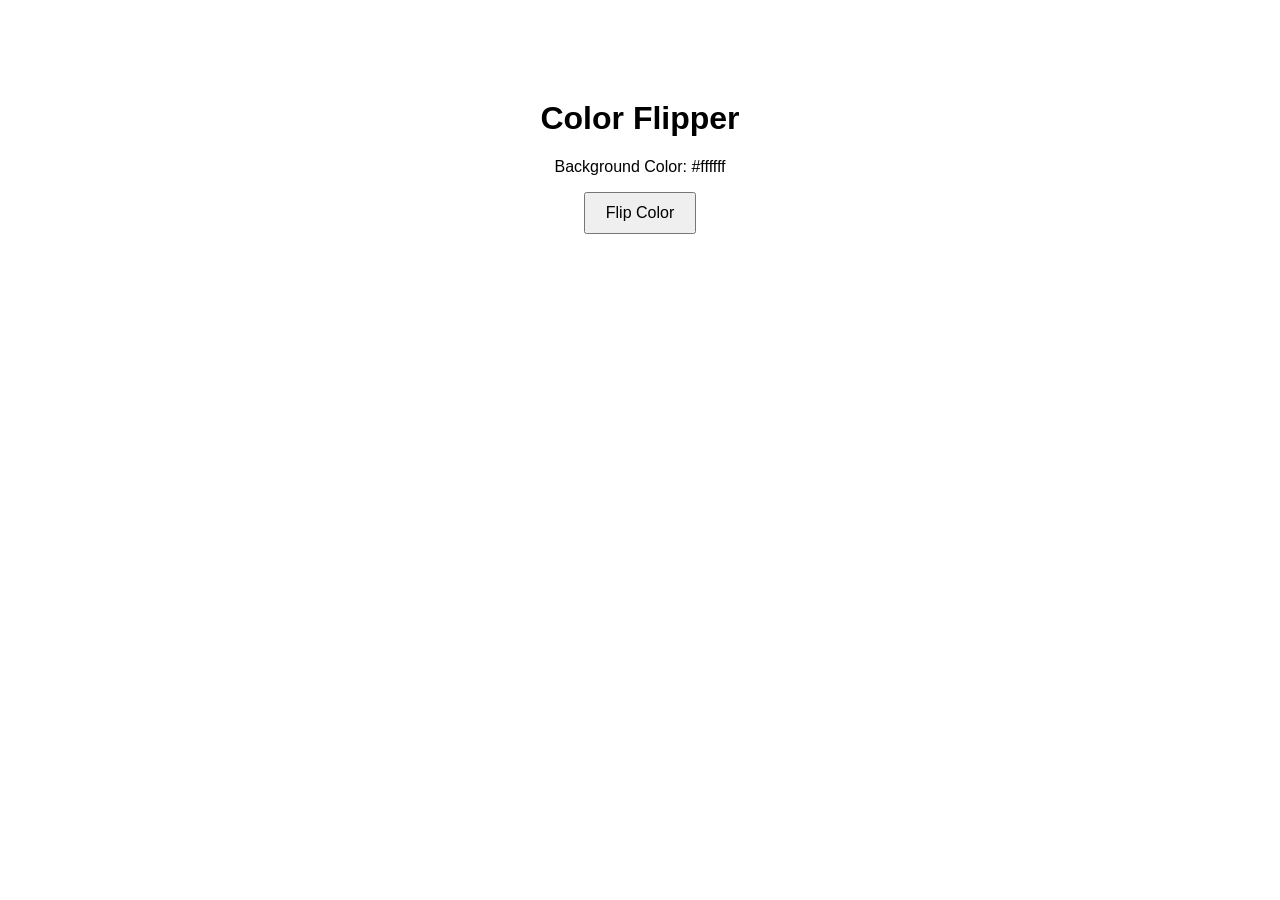
<file: Js_color_flipper/index.html>
<!DOCTYPE html>
<html lang="en">
<head>
  <meta charset="UTF-8" />
  <title>Color Flipper</title>
  <link rel="stylesheet" href="style.css" />
</head>
<body>
  <main>
    <h1>Color Flipper</h1>
    <p>Background Color: <span id="color">#ffffff</span></p>
    <button id="flipBtn">Flip Color</button>
  </main>

  <script src="script.js" defer></script>
</body>
</html>
</file>
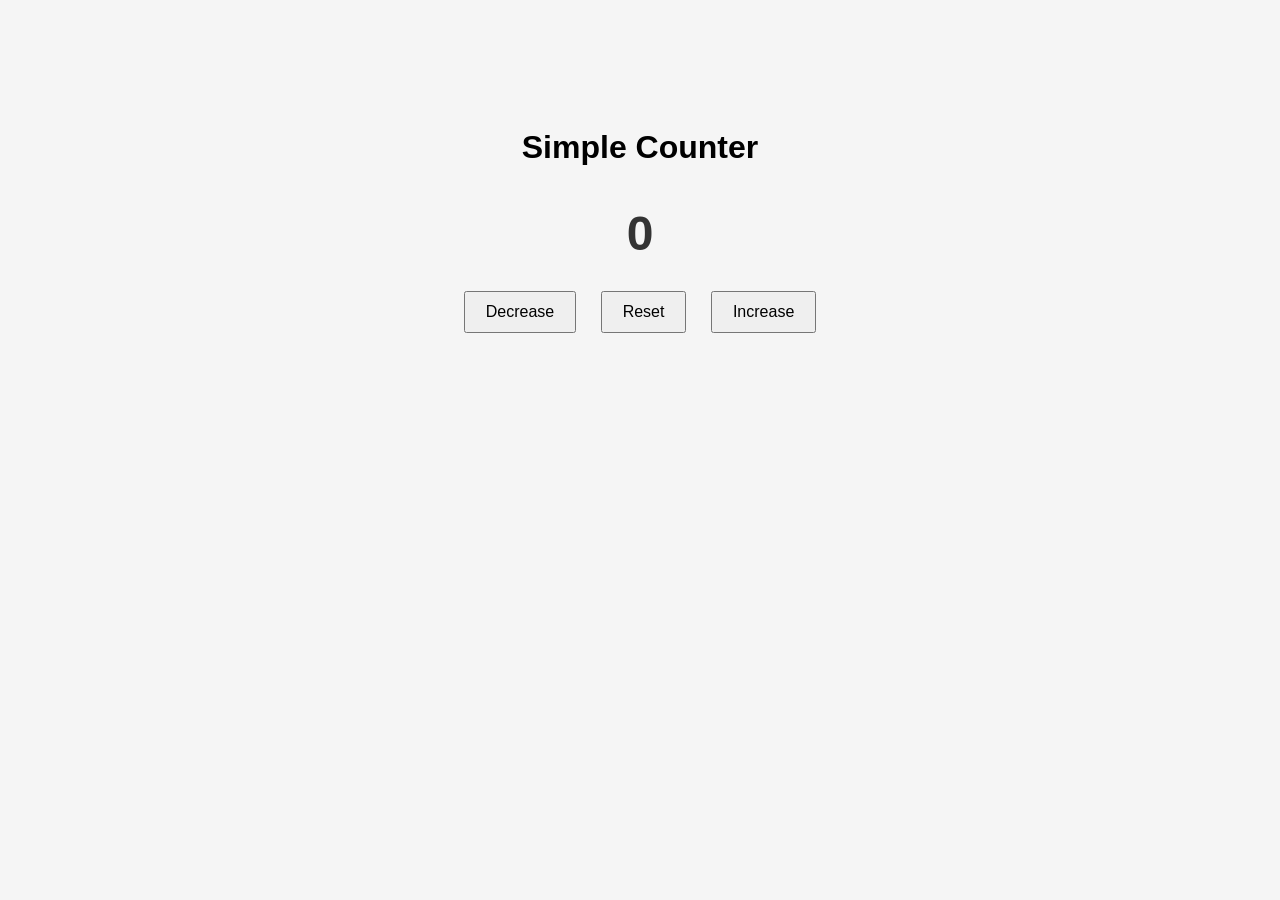
<file: Js_counter-app/index.html>
<!DOCTYPE html>
<html lang="en">
<head>
  <meta charset="UTF-8" />
  <title>Counter App</title>
  <link rel="stylesheet" href="style.css" />
</head>
<body>
  <main>
    <h1>Simple Counter</h1>
    <h2 id="count">0</h2>
    <div class="buttons">
      <button id="decrease">Decrease</button>
      <button id="reset">Reset</button>
      <button id="increase">Increase</button>
    </div>
  </main>

  <script src="script.js" defer></script>
</body>
</html>
</file>
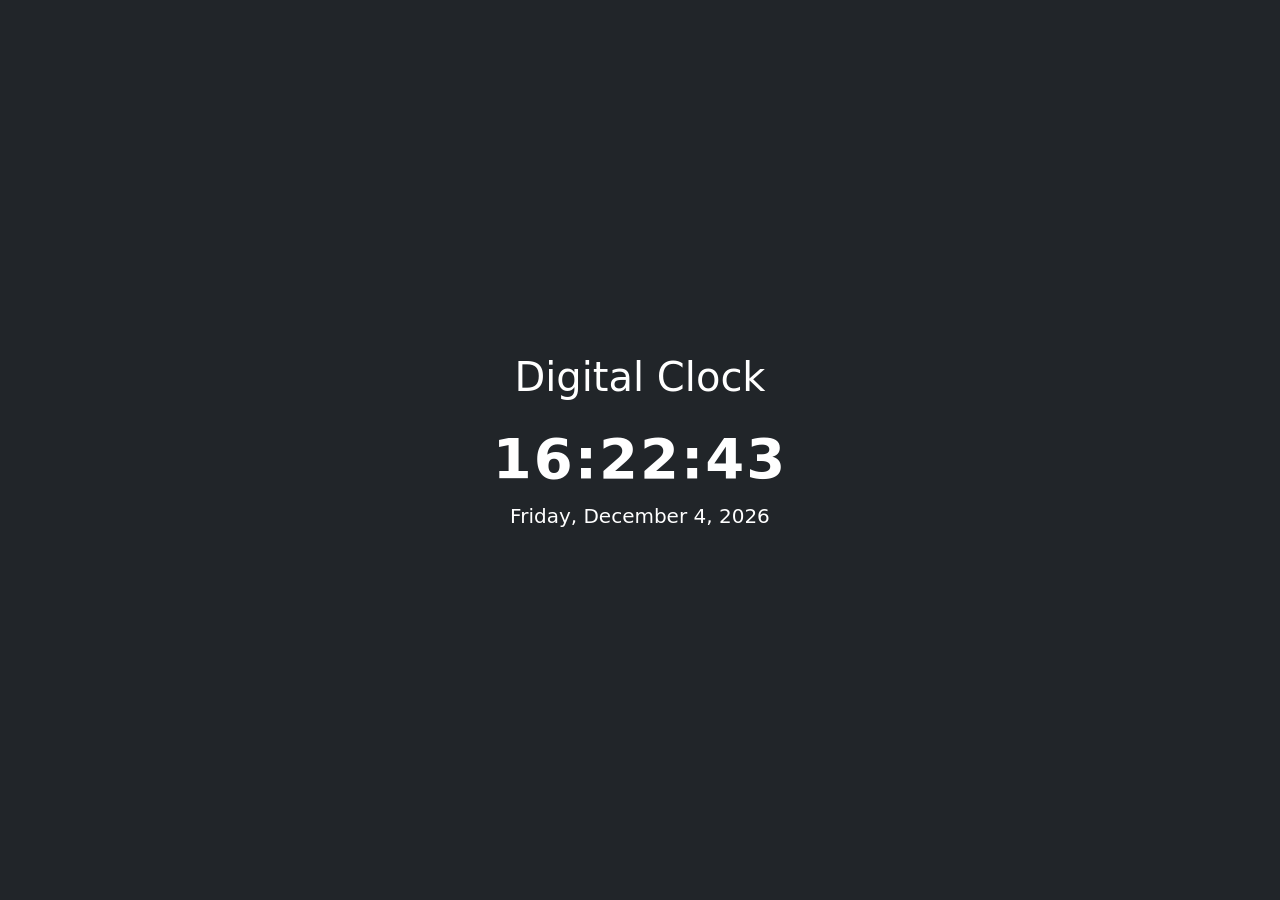
<file: Js_Digital_Clock/index.html>
<!DOCTYPE html>
<html lang="en">
<head>
  <meta charset="UTF-8" />
  <title>Digital Clock</title>
  <link
    href="https://cdn.jsdelivr.net/npm/bootstrap@5.3.3/dist/css/bootstrap.min.css"
    rel="stylesheet"
  />
  <link rel="stylesheet" href="style.css" />
</head>
<body class="bg-dark text-white d-flex justify-content-center align-items-center vh-100">
  <div class="text-center">
    <h1 class="mb-4">Digital Clock</h1>
    <h2 id="clock" class="display-4 fw-bold">00:00:00</h2>
    <p id="date" class="lead mt-2">Loading date...</p>
  </div>

  <script src="script.js" defer></script>
</body>
</html>
</file>
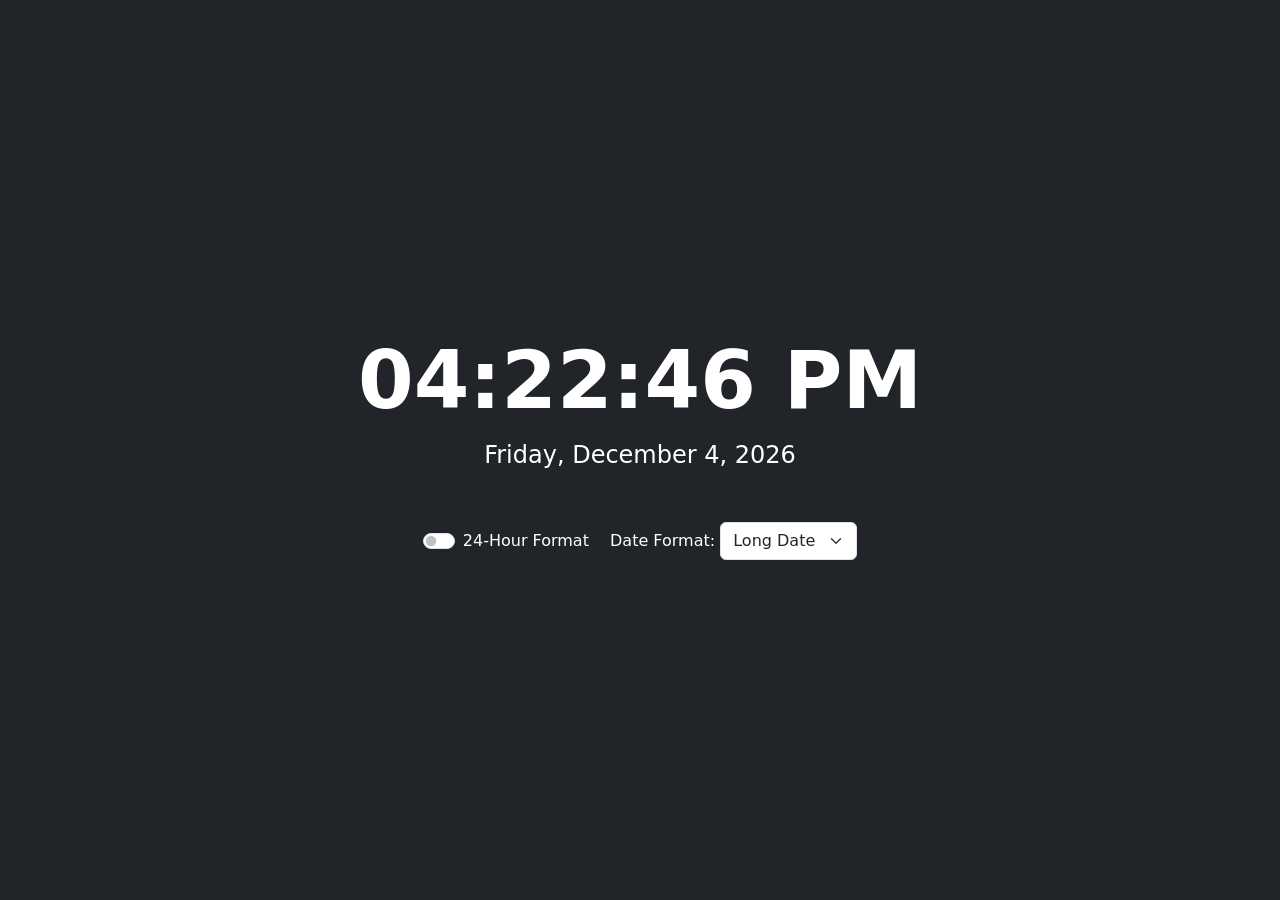
<file: Js_Digital_Clock_Advance/index.html>
<!DOCTYPE html>
<html lang="en">
<head>
  <meta charset="UTF-8" />
  <meta name="viewport" content="width=device-width, initial-scale=1.0"/>
  <title>Digital Clock</title>
  <link
    href="https://cdn.jsdelivr.net/npm/bootstrap@5.3.3/dist/css/bootstrap.min.css"
    rel="stylesheet"
  />
</head>
<body class="bg-dark text-white text-center d-flex flex-column justify-content-center align-items-center vh-100">

  <h1 id="clock" class="display-1 fw-bold">--:--:--</h1>
  <p id="date" class="fs-4">-- -- ----</p>

  <!-- Format Controls -->
  <div class="mt-4">
    <!-- Time format toggle -->
    <div class="form-check form-switch d-inline-block me-3">
      <input class="form-check-input" type="checkbox" id="timeFormatToggle" />
      <label class="form-check-label" for="timeFormatToggle">24-Hour Format</label>
    </div>

    <!-- Date format selector -->
    <label for="dateFormatSelect" class="form-label mt-3">Date Format:</label>
    <select class="form-select d-inline-block w-auto mb-2" id="dateFormatSelect">
      <option value="long" selected>Long Date</option>
      <option value="short">Short Date</option>
      <option value="minimal">Minimal</option>
      <option value="custom">Custom</option>
    </select>

    <!-- Custom format checkboxes -->
    <div id="customDateOptions" class="mt-2 d-none">
      <label class="form-check form-check-inline">
        <input class="form-check-input" type="checkbox" id="showDay" checked />
        Day
      </label>
      <label class="form-check form-check-inline">
        <input class="form-check-input" type="checkbox" id="showMonth" checked />
        Month
      </label>
      <label class="form-check form-check-inline">
        <input class="form-check-input" type="checkbox" id="showYear" checked />
        Year
      </label>
    </div>
  </div>

  <script src="script.js"></script>
</body>
</html>
</file>
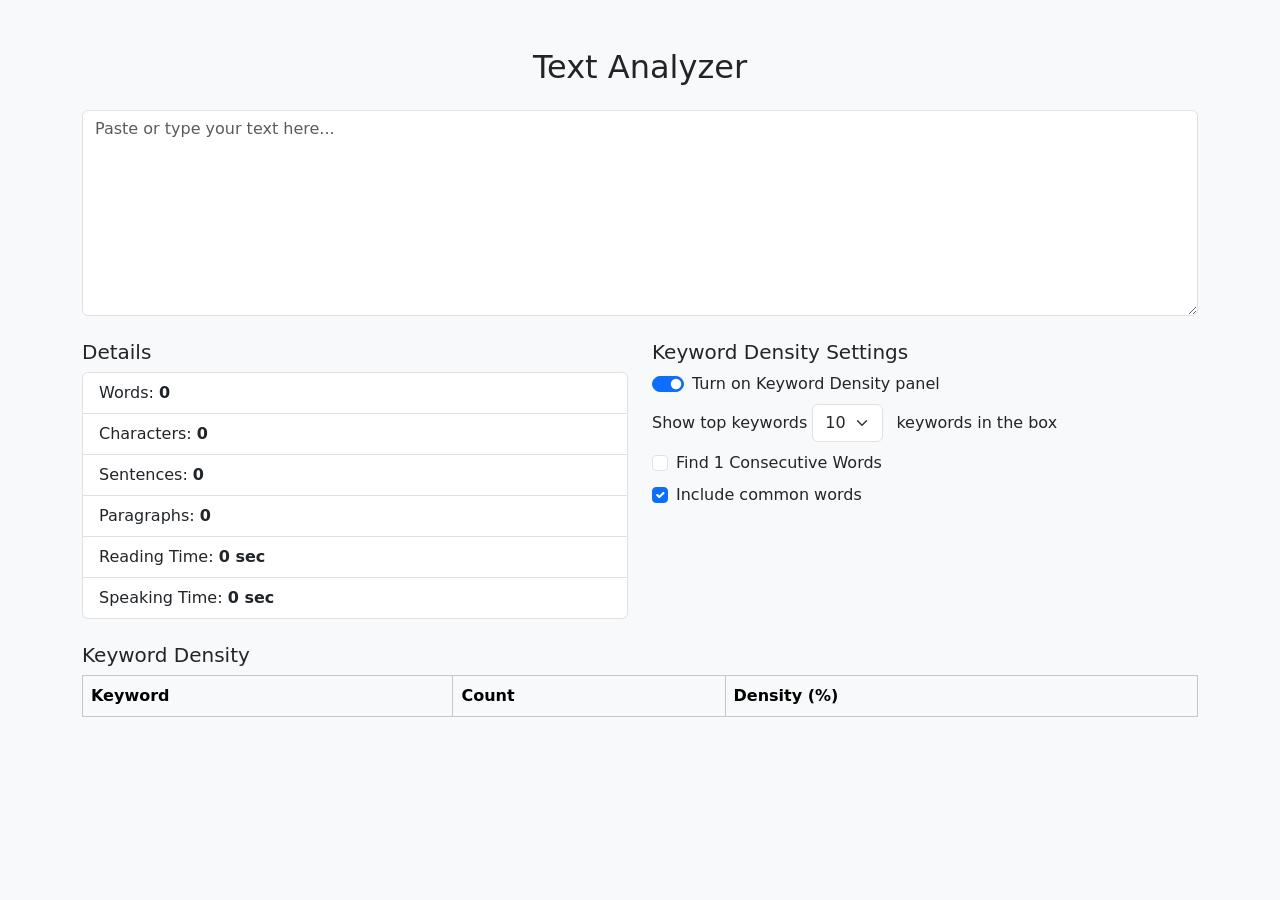
<file: Js_Live_Word_Counter/index.html>
<!DOCTYPE html>
<html lang="en">
<head>
  <meta charset="UTF-8" />
  <meta name="viewport" content="width=device-width, initial-scale=1.0"/>
  <title>Text Analyzer</title>
  <link href="https://cdn.jsdelivr.net/npm/bootstrap@5.3.2/dist/css/bootstrap.min.css" rel="stylesheet"/>
</head>
<body class="bg-light">
  <div class="container py-5">
    <h2 class="mb-4 text-center">Text Analyzer</h2>

    <div class="mb-4">
      <textarea id="textInput" class="form-control" rows="8" placeholder="Paste or type your text here..."></textarea>
    </div>

    <div class="row mb-4">
      <div class="col-md-6">
        <h5>Details</h5>
        <ul class="list-group">
          <li class="list-group-item">Words: <strong id="wordCount">0</strong></li>
          <li class="list-group-item">Characters: <strong id="charCount">0</strong></li>
          <li class="list-group-item">Sentences: <strong id="sentenceCount">0</strong></li>
          <li class="list-group-item">Paragraphs: <strong id="paragraphCount">0</strong></li>
          <li class="list-group-item">Reading Time: <strong id="readTime">0 sec</strong></li>
          <li class="list-group-item">Speaking Time: <strong id="speakTime">0 sec</strong></li>
        </ul>
      </div>

      <div class="col-md-6">
        <h5>Keyword Density Settings</h5>
        <div class="form-check form-switch mb-2">
          <input class="form-check-input" type="checkbox" id="toggleDensity" checked>
          <label class="form-check-label" for="toggleDensity">Turn on Keyword Density panel</label>
        </div>

        <div class="mb-2">
          <label for="topN" class="form-label">Show top keywords</label>
          <select id="topN" class="form-select w-auto d-inline-block">
            <option value="5">5</option>
            <option value="10" selected>10</option>
            <option value="20">20</option>
            <option value="30">30</option>
          </select>
          <span class="ms-2">keywords in the box</span>
        </div>

        <div class="form-check mb-2">
          <input class="form-check-input" type="checkbox" id="countBigrams">
          <label class="form-check-label" for="countBigrams">Find 1 Consecutive Words</label>
        </div>

        <div class="form-check mb-2">
          <input class="form-check-input" type="checkbox" id="includeCommon" checked>
          <label class="form-check-label" for="includeCommon">Include common words</label>
        </div>
      </div>
    </div>

    <div class="keyword-table table-responsive">
      <h5>Keyword Density</h5>
      <table class="table table-bordered" id="keywordTable">
        <thead class="table-light">
          <tr>
            <th>Keyword</th>
            <th>Count</th>
            <th>Density (%)</th>
          </tr>
        </thead>
        <tbody></tbody>
      </table>
    </div>
  </div>

  <script src="script.js"></script>
</body>
</html>
</file>
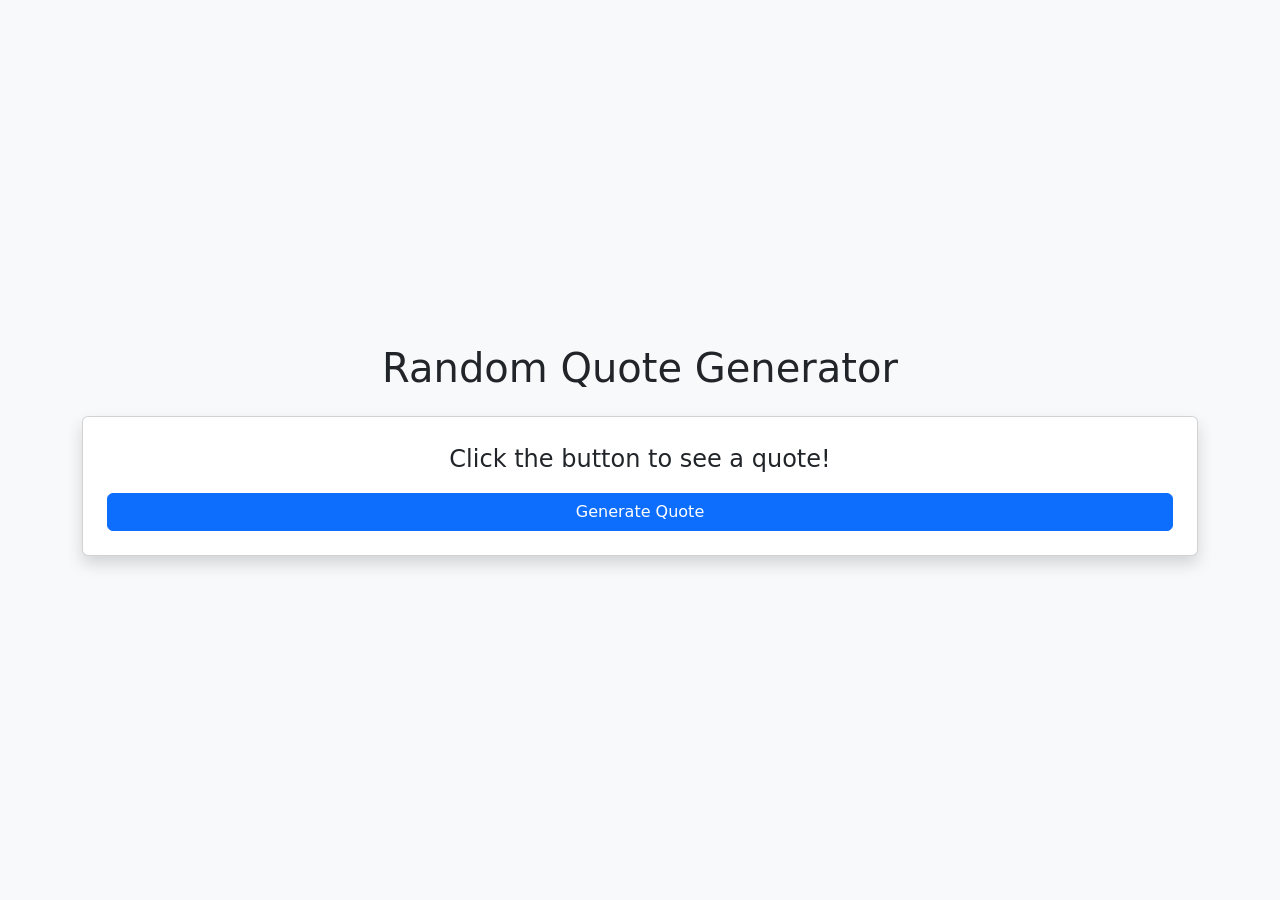
<file: Js_Random Quote Generator/index.html>
<!DOCTYPE html>
<html lang="en">
<head>
  <meta charset="UTF-8" />
  <meta name="viewport" content="width=device-width, initial-scale=1.0"/>
  <title>Random Quote Generator</title>
  <link href="https://cdn.jsdelivr.net/npm/bootstrap@5.3.3/dist/css/bootstrap.min.css" rel="stylesheet" />
</head>
<body class="bg-light d-flex flex-column justify-content-center align-items-center vh-100 text-center">

  <div class="container">
    <h1 class="mb-4">Random Quote Generator</h1>
    <div class="card shadow p-4">
      <p id="quote" class="fs-4 mb-3">Click the button to see a quote!</p>
      <button id="generateBtn" class="btn btn-primary">Generate Quote</button>
    </div>
  </div>

  <script src="script.js"></script>
</body>
</html>
</file>
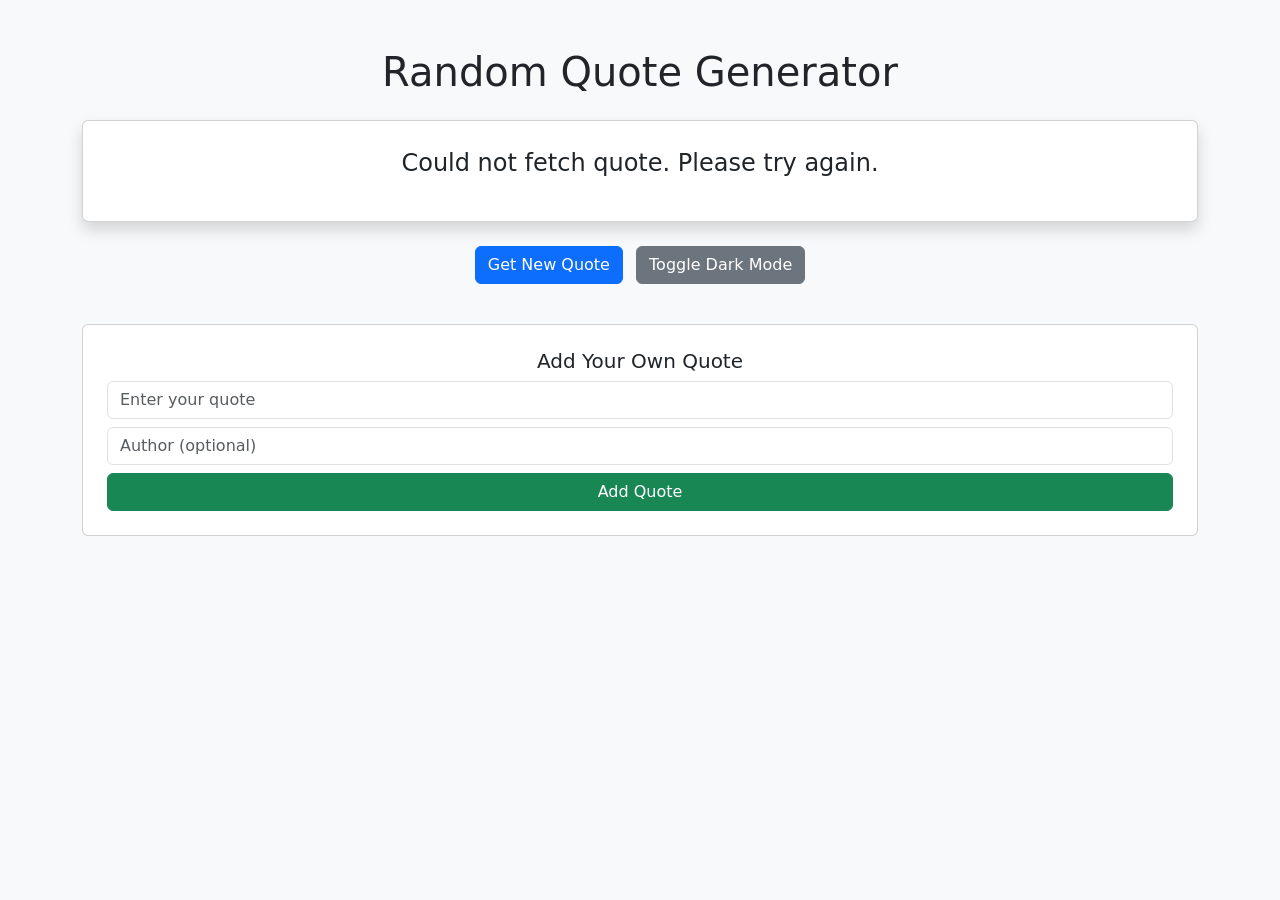
<file: Js_Random_Quote_Generator_API/index.html>
<!DOCTYPE html>
<html lang="en">
<head>
  <meta charset="UTF-8" />
  <meta name="viewport" content="width=device-width, initial-scale=1.0"/>
  <title>Random Quote Generator</title>
  <link href="https://cdn.jsdelivr.net/npm/bootstrap@5.3.3/dist/css/bootstrap.min.css" rel="stylesheet" />
  <link href="style.css" rel="stylesheet" />
</head>
<body class="bg-light text-dark" id="page">

  <div class="container py-5 text-center">
    <h1 class="mb-4">Random Quote Generator</h1>

    <!-- Quote Display -->
    <div class="card shadow p-4 mb-4">
      <p id="quote" class="fs-4">Click the button to get a quote!</p>
      <small id="author" class="text-muted"></small>
    </div>

    <!-- Controls -->
    <button id="generateBtn" class="btn btn-primary mb-3">Get New Quote</button>
    <button id="toggleMode" class="btn btn-secondary mb-3 ms-2">Toggle Dark Mode</button>

    <!-- Custom Quote Form -->
    <div class="card p-4 mt-4">
      <h5>Add Your Own Quote</h5>
      <input type="text" id="customQuote" class="form-control mb-2" placeholder="Enter your quote" />
      <input type="text" id="customAuthor" class="form-control mb-2" placeholder="Author (optional)" />
      <button id="addQuoteBtn" class="btn btn-success">Add Quote</button>
    </div>
  </div>

  <script src="script.js"></script>
</body>
</html>
</file>
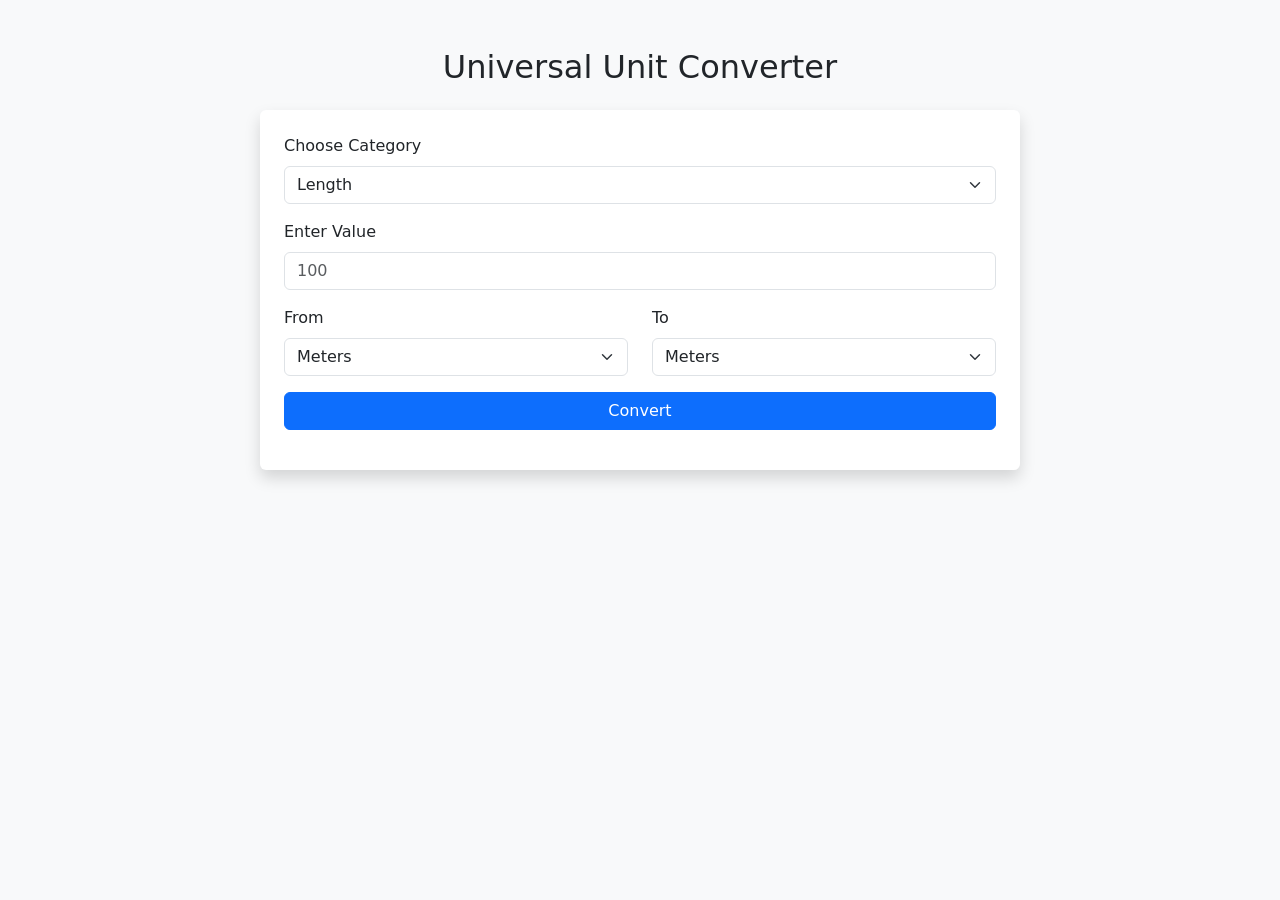
<file: Js_Unit Converter/index.html>
<!DOCTYPE html>
<html lang="en">
<head>
  <meta charset="UTF-8" />
  <meta name="viewport" content="width=device-width, initial-scale=1.0"/>
  <title>Universal Unit Converter</title>
  <link href="https://cdn.jsdelivr.net/npm/bootstrap@5.3.0/dist/css/bootstrap.min.css" rel="stylesheet">
</head>
<body class="bg-light">
  <div class="container py-5">
    <h2 class="text-center mb-4">Universal Unit Converter</h2>
    <div class="row justify-content-center">
      <div class="col-md-8 bg-white p-4 rounded shadow">
        <div class="mb-3">
          <label for="categorySelect" class="form-label">Choose Category</label>
          <select class="form-select" id="categorySelect" onchange="updateUnits()">
            <option value="length">Length</option>
            <option value="weight">Weight</option>
            <option value="temperature">Temperature</option>
            <option value="speed">Speed</option>
            <option value="area">Area</option>
            <option value="volume">Volume</option>
            <option value="time">Time</option>
          </select>
        </div>

        <div class="mb-3">
          <label for="inputValue" class="form-label">Enter Value</label>
          <input type="number" class="form-control" id="inputValue" placeholder="100">
        </div>

        <div class="row mb-3">
          <div class="col">
            <label for="fromUnit" class="form-label">From</label>
            <select id="fromUnit" class="form-select"></select>
          </div>
          <div class="col">
            <label for="toUnit" class="form-label">To</label>
            <select id="toUnit" class="form-select"></select>
          </div>
        </div>

        <button class="btn btn-primary w-100 mb-3" onclick="convert()">Convert</button>
        <div class="alert alert-success text-center" id="resultBox" style="display: none;"></div>
      </div>
    </div>
  </div>
  <script src="script.js"></script>
</body>
</html>
</file>
<file: Js_color_flipper/style.css>
body {
  margin: 0;
  padding: 0;
  font-family: sans-serif;
  text-align: center;
  background-color: #ffffff;
  transition: background 0.4s ease;
}

main {
  margin-top: 100px;
}

#flipBtn {
  padding: 10px 20px;
  font-size: 16px;
  cursor: pointer;
}
</file>
<file: Js_counter-app/style.css>
body {
  font-family: sans-serif;
  text-align: center;
  padding-top: 100px;
  background-color: #f5f5f5;
}

h1 {
  font-size: 2em;
  margin-bottom: 20px;
}

#count {
  font-size: 3em;
  color: #333;
  margin-bottom: 30px;
}

button {
  padding: 10px 20px;
  margin: 0 10px;
  font-size: 16px;
  cursor: pointer;
}
</file>
<file: Js_Digital_Clock/style.css>
#clock {
  letter-spacing: 2px;
}
</file>
<file: Js_Random_Quote_Generator_API/style.css>
/* Optional style overrides */
.card {
  transition: all 0.3s ease;
}
</file>
